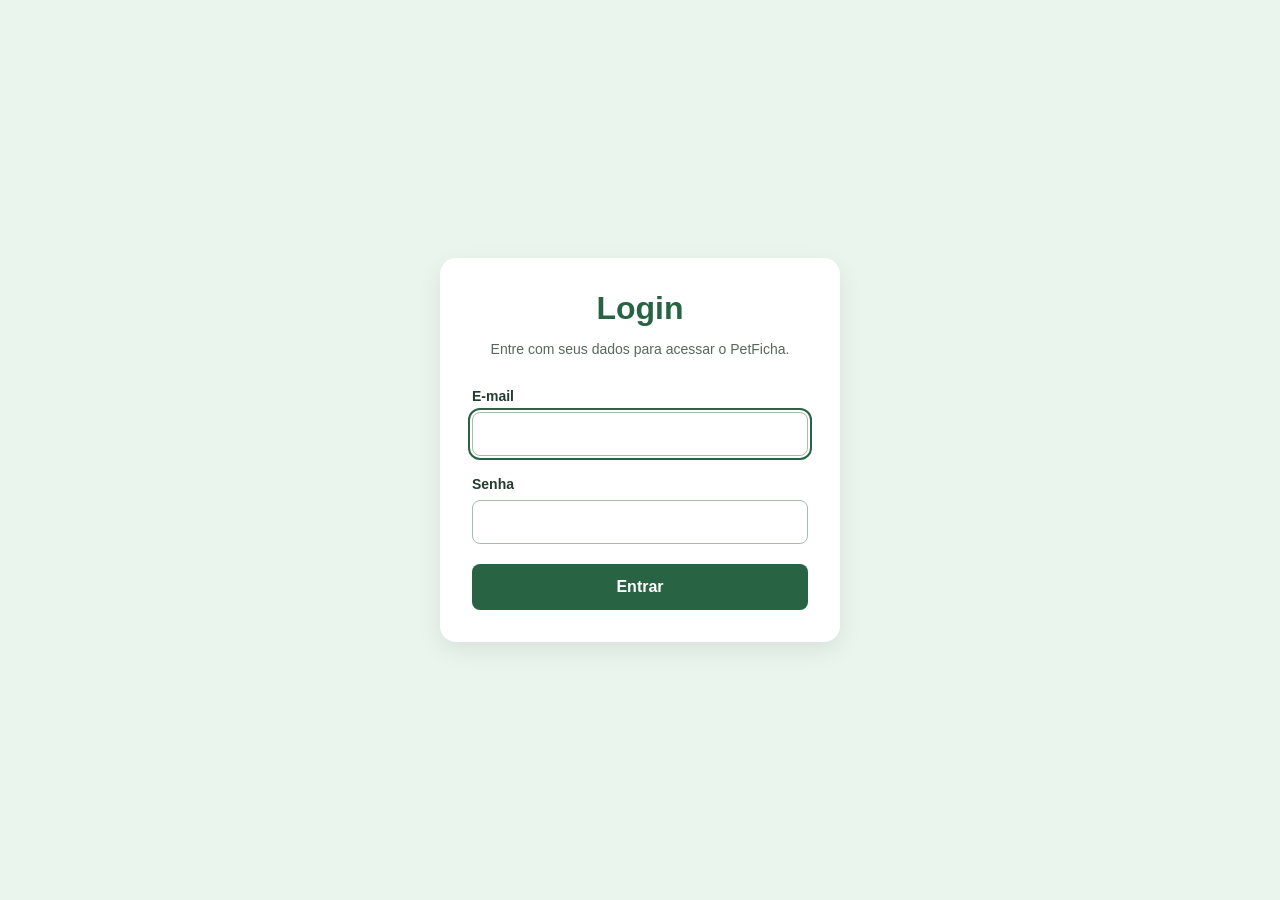
<file: index.html>
<!DOCTYPE html>
<html lang="pt-br">
<head>
    <meta charset="UTF-8">
    <meta name="viewport" content="width=device-width, initial-scale=1.0">
    <title>Login — PetFicha</title>
    <link rel="stylesheet" href="style.css">
</head>
<body>

    <main class="login">
        <div class="cabecalho">
            <h1>Login</h1>
            <p>Entre com seus dados para acessar o PetFicha.</p>
        </div>

        <form onsubmit="logar(event)">
            <div>
                <label for="email">E-mail</label>
                <input
                    type="email"
                    id="email"
                    autocomplete="username"
                    required
                    autofocus
                >
            </div>

            <div>
                <label for="senha">Senha</label>
                <input
                    type="password"
                    id="senha"
                    autocomplete="current-password"
                    required
                >
            </div>

            <div id="botao">
                <button type="submit">Entrar</button>
            </div>
        </form>
    </main>

    <script>
        function logar(event) {
            event.preventDefault();
            window.location.href = "formulario.html";
        }
    </script>

</body>
</html>
</file>
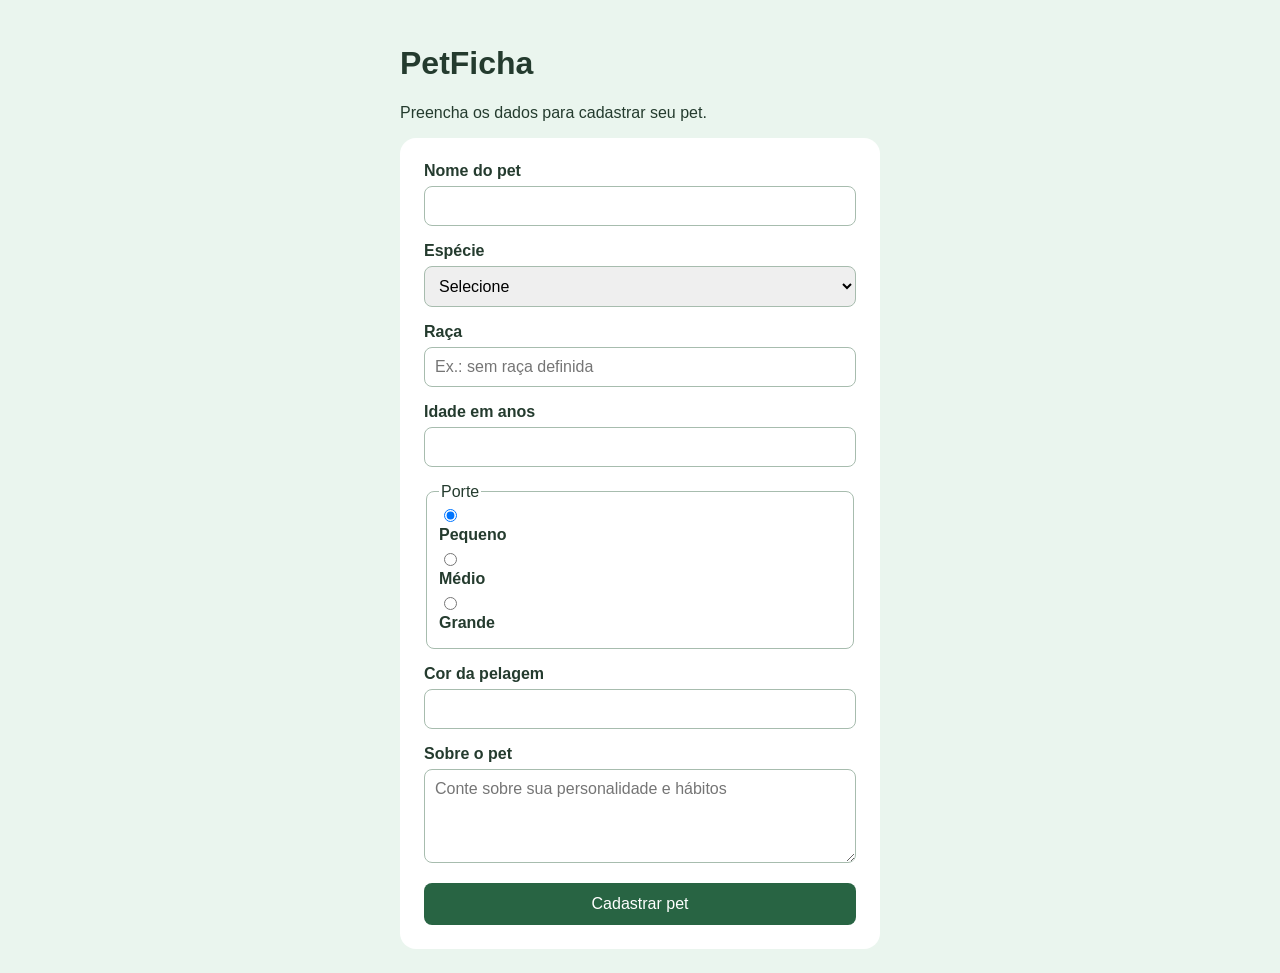
<file: formulario.html>
<!DOCTYPE html>
<html lang="pt-br">
<head>
    <meta charset="UTF-8">
    <meta name="viewport" content="width=device-width, initial-scale=1.0">
    <title>PetFicha — Cadastro de pets</title>

    <style>
        * {
            box-sizing: border-box;
        }

        body {
            margin: 0;
            padding: 24px;
            font-family: Arial, sans-serif;
            background-color: #eaf5ee;
            color: #243b2e;
        }

        main {
            max-width: 480px;
            margin: auto;
        }

        form, #ficha {
            background-color: white;
            padding: 24px;
            border-radius: 16px;
        }

        .campo {
            margin-bottom: 16px;
        }

        .campo > label {
            display: block;
            margin-bottom: 6px;
            font-weight: bold;
        }

        input[type="text"],
        input[type="number"],
        select,
        textarea {
            width: 100%;
            padding: 10px;
            border: 1px solid #a7bcae;
            border-radius: 8px;
            font: inherit;
        }

        textarea {
            resize: vertical;
        }

        fieldset {
            border: 1px solid #a7bcae;
            border-radius: 8px;
        }

        button {
            width: 100%;
            padding: 12px;
            border: none;
            border-radius: 8px;
            background-color: #286443;
            color: white;
            font: inherit;
            cursor: pointer;
        }

        button:hover {
            background-color: #1c4c31;
        }

        #ficha {
            margin-top: 20px;
            overflow-wrap: anywhere;
        }

        #ficha p {
            white-space: pre-wrap;
        }
    </style>
</head>

<body>
    <main>
        <h1>PetFicha</h1>
        <p>Preencha os dados para cadastrar seu pet.</p>

        <form id="formulario">
            <div class="campo">
                <label for="nome">Nome do pet</label>
                <input type="text" id="nome" required>
            </div>

            <div class="campo">
                <label for="especie">Espécie</label>
                <select id="especie" required>
                    <option value="">Selecione</option>
                    <option value="Cachorro">Cachorro</option>
                    <option value="Gato">Gato</option>
                    <option value="Ave">Ave</option>
                    <option value="Outro">Outro</option>
                </select>
            </div>

            <div class="campo">
                <label for="raca">Raça</label>
                <input
                    type="text"
                    id="raca"
                    placeholder="Ex.: sem raça definida"
                >
            </div>

            <div class="campo">
                <label for="idade">Idade em anos</label>
                <input type="number" id="idade" min="0" step="1">
            </div>

            <fieldset class="campo">
                <legend>Porte</legend>

                <input type="radio" id="pequeno"
                       name="porte" value="Pequeno" checked>
                <label for="pequeno">Pequeno</label>

                <input type="radio" id="medio"
                       name="porte" value="Médio">
                <label for="medio">Médio</label>

                <input type="radio" id="grande"
                       name="porte" value="Grande">
                <label for="grande">Grande</label>
            </fieldset>

            <div class="campo">
                <label for="cor">Cor da pelagem</label>
                <input type="text" id="cor">
            </div>

            <div class="campo">
                <label for="descricao">Sobre o pet</label>
                <textarea
                    id="descricao"
                    rows="4"
                    placeholder="Conte sobre sua personalidade e hábitos"
                ></textarea>
            </div>

            <button type="submit">Cadastrar pet</button>
        </form>

        <section id="ficha" hidden aria-live="polite">
            <h2>Ficha do pet</h2>
            <p id="dados"></p>
        </section>
    </main>

    <script>
        const formulario = document.getElementById("formulario");

        formulario.addEventListener("submit", function(event) {
            event.preventDefault();


            const nome = document.getElementById("nome").value;
            const especie = document.getElementById("especie").value;
            const raca = document.getElementById("raca").value;
            const idade = document.getElementById("idade").value;
            const cor = document.getElementById("cor").value;
            const descricao = document.getElementById("descricao").value;

            const porte = document.querySelector(
                'input[name="porte"]:checked'
            ).value;

        
            document.getElementById("dados").textContent =
                `Nome: ${nome}\n` +
                `Espécie: ${especie}\n` +
                `Raça: ${raca || "Não informada"}\n` +
                `Idade em anos: ${idade || "Não informada"}\n` +
                `Porte: ${porte}\n` +
                `Cor: ${cor || "Não informada"}\n` +
                `Sobre o pet: ${descricao || "Sem descrição"}`;

            document.getElementById("ficha").hidden = false;
        });
    </script>
</body>
</html>
</file>
<file: style.css>
* {
    box-sizing: border-box;
}

body {
    margin: 0;
    min-height: 100vh;
    padding: 24px;

    display: flex;
    justify-content: center;
    align-items: center;

    font-family: Arial, sans-serif;
    background-color: #eaf5ee;
    color: #243b2e;
}


.login {
    width: 100%;
    max-width: 400px;
    padding: 32px;

    background-color: #ffffff;
    border-radius: 16px;
    box-shadow: 0 8px 24px rgba(0, 0, 0, 0.08);
}

.cabecalho {
    text-align: center;
    margin-bottom: 28px;
}

.cabecalho h1 {
    margin: 0 0 12px;
    color: #286443;
    font-size: 32px;
}

.cabecalho p {
    margin: 0;
    color: #59675e;
    font-size: 14px;
    line-height: 1.5;
}


form > div {
    margin-bottom: 20px;
}

label {
    display: block;
    margin-bottom: 8px;
    font-size: 14px;
    font-weight: bold;
}

input[type="email"],
input[type="password"] {
    width: 100%;
    padding: 12px;
    border: 1px solid #a7bcae;
    border-radius: 8px;

    background-color: #ffffff;
    color: #243b2e;
    font: inherit;
}


input:focus-visible {
    outline: 2px solid #286443;
    outline-offset: 2px;
}


#botao {
    margin-bottom: 0;
}

button {
    width: 100%;
    padding: 14px;
    border: none;
    border-radius: 8px;

    background-color: #286443;
    color: #ffffff;
    font: inherit;
    font-weight: bold;
    cursor: pointer;

    transition: background-color 0.2s;
}

button:hover {
    background-color: #1c4c31;
}

button:focus-visible {
    outline: 2px solid #286443;
    outline-offset: 3px;
}
</file>
